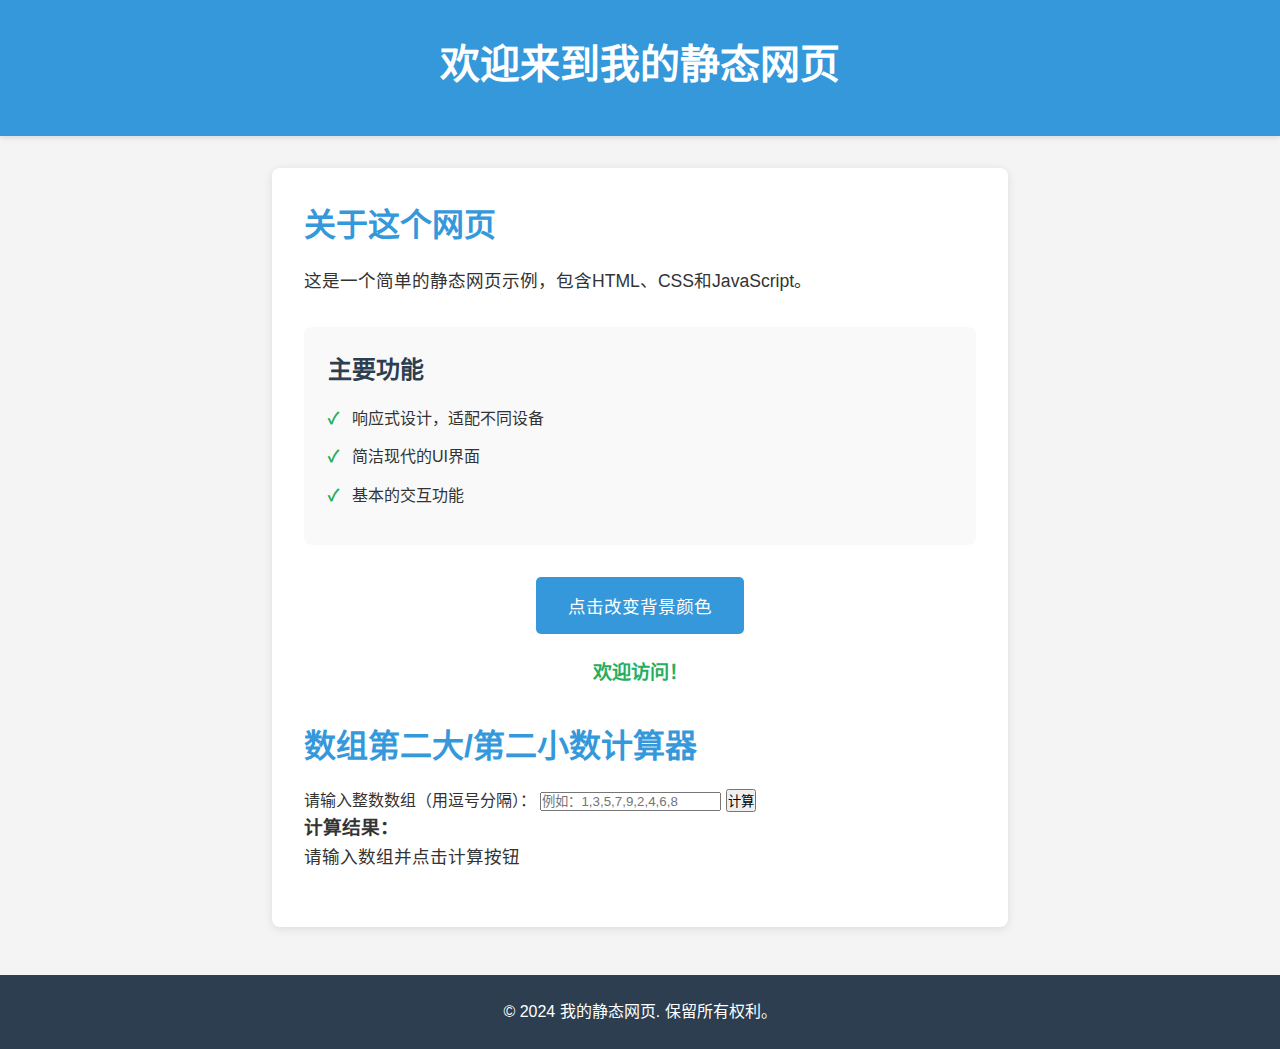
<file: index.html>
<!DOCTYPE html>
<html lang="zh-CN">
<head>
    <meta charset="UTF-8">
    <meta name="viewport" content="width=device-width, initial-scale=1.0">
    <title>我的静态网页</title>
    <link rel="stylesheet" href="style.css">
</head>
<body>
    <header>
        <h1>欢迎来到我的静态网页</h1>
    </header>
    
    <main>
        <section class="content">
            <h2>关于这个网页</h2>
            <p>这是一个简单的静态网页示例，包含HTML、CSS和JavaScript。</p>
            
            <div class="feature">
                <h3>主要功能</h3>
                <ul>
                    <li>响应式设计，适配不同设备</li>
                    <li>简洁现代的UI界面</li>
                    <li>基本的交互功能</li>
                </ul>
            </div>
            
            <div class="interaction">
                <button id="changeColorBtn">点击改变背景颜色</button>
                <p id="message">欢迎访问！</p>
            </div>
            
            <div class="array-calculator">
                <h2>数组第二大/第二小数计算器</h2>
                <div class="input-section">
                    <label for="arrayInput">请输入整数数组（用逗号分隔）：</label>
                    <input type="text" id="arrayInput" placeholder="例如：1,3,5,7,9,2,4,6,8">
                    <button id="calculateBtn">计算</button>
                </div>
                <div class="result-section">
                    <h3>计算结果：</h3>
                    <p id="result">请输入数组并点击计算按钮</p>
                </div>
            </div>
        </section>
    </main>
    
    <footer>
        <p>&copy; 2024 我的静态网页. 保留所有权利。</p>
    </footer>
    
    <script src="script.js"></script>
</body>
</html>
</file>
<file: style.css>
/* 全局样式重置 */
* {
    margin: 0;
    padding: 0;
    box-sizing: border-box;
}

body {
    font-family: 'Arial', sans-serif;
    line-height: 1.6;
    color: #333;
    background-color: #f4f4f4;
    transition: background-color 0.3s ease;
}

/* 头部样式 */
header {
    background-color: #3498db;
    color: white;
    text-align: center;
    padding: 2rem 0;
    box-shadow: 0 2px 5px rgba(0,0,0,0.1);
}

header h1 {
    font-size: 2.5rem;
    margin-bottom: 0.5rem;
}

/* 主要内容样式 */
main {
    max-width: 800px;
    margin: 2rem auto;
    padding: 0 2rem;
}

.content {
    background-color: white;
    padding: 2rem;
    border-radius: 8px;
    box-shadow: 0 2px 10px rgba(0,0,0,0.1);
}

.content h2 {
    color: #3498db;
    margin-bottom: 1rem;
    font-size: 2rem;
}

.content p {
    margin-bottom: 1.5rem;
    font-size: 1.1rem;
}

/* 功能部分样式 */
.feature {
    margin: 2rem 0;
    padding: 1.5rem;
    background-color: #f9f9f9;
    border-radius: 8px;
}

.feature h3 {
    color: #2c3e50;
    margin-bottom: 1rem;
    font-size: 1.5rem;
}

.feature ul {
    list-style-type: none;
    padding-left: 0;
}

.feature li {
    margin-bottom: 0.8rem;
    padding-left: 1.5rem;
    position: relative;
}

.feature li:before {
    content: "✓";
    color: #27ae60;
    font-weight: bold;
    position: absolute;
    left: 0;
}

/* 交互部分样式 */
.interaction {
    margin: 2rem 0;
    text-align: center;
}

#changeColorBtn {
    background-color: #3498db;
    color: white;
    border: none;
    padding: 1rem 2rem;
    font-size: 1.1rem;
    border-radius: 5px;
    cursor: pointer;
    transition: background-color 0.3s ease;
}

#changeColorBtn:hover {
    background-color: #2980b9;
}

#message {
    margin-top: 1.5rem;
    font-size: 1.2rem;
    color: #27ae60;
    font-weight: bold;
}

/* 页脚样式 */
footer {
    background-color: #2c3e50;
    color: white;
    text-align: center;
    padding: 1.5rem 0;
    margin-top: 3rem;
}

/* 响应式设计 */
@media (max-width: 768px) {
    header h1 {
        font-size: 2rem;
    }
    
    .content h2 {
        font-size: 1.5rem;
    }
    
    main {
        padding: 0 1rem;
    }
    
    #changeColorBtn {
        padding: 0.8rem 1.5rem;
        font-size: 1rem;
    }
}

@media (max-width: 480px) {
    header {
        padding: 1.5rem 0;
    }
    
    header h1 {
        font-size: 1.8rem;
    }
    
    .content {
        padding: 1.5rem;
    }
}
</file>
